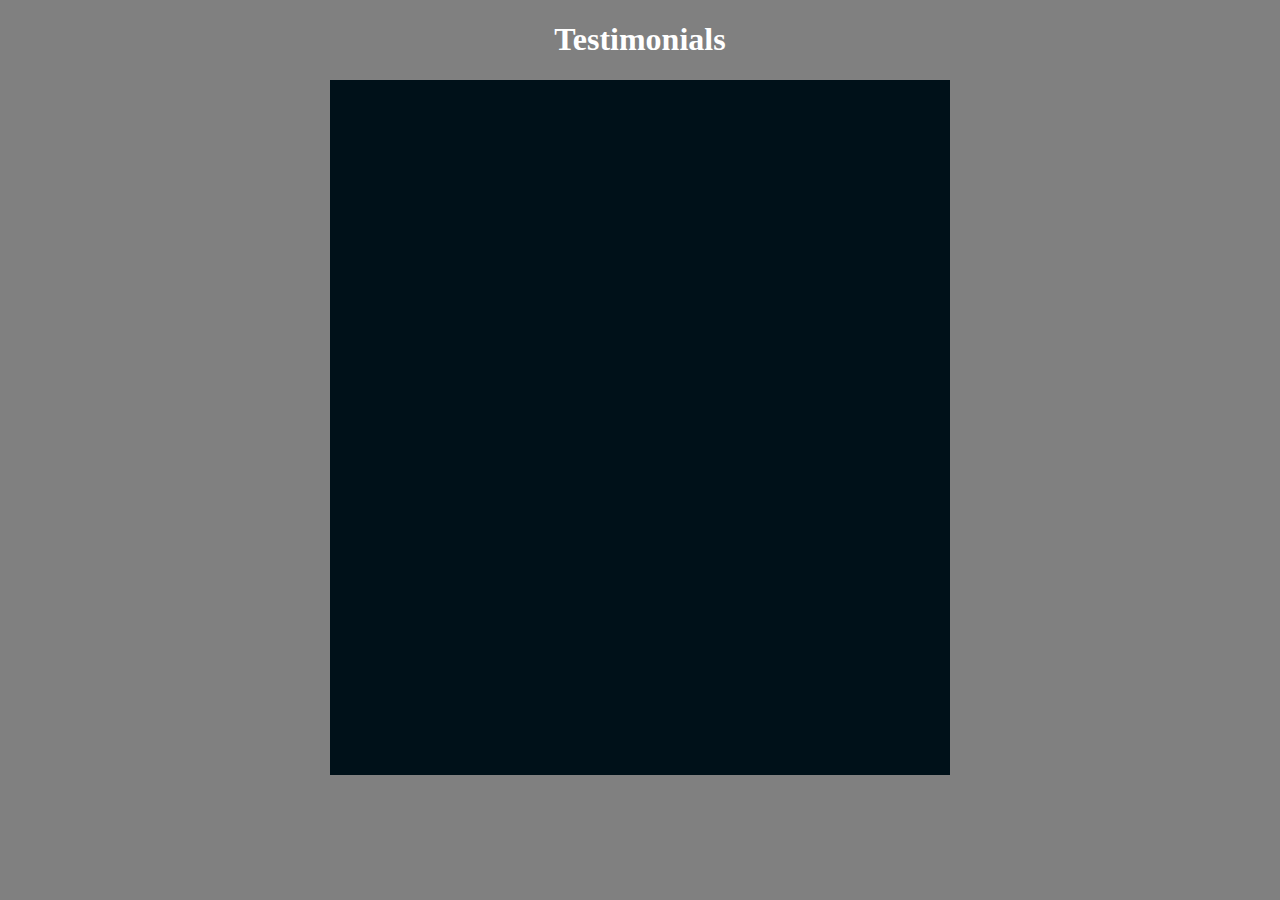
<file: Infinite_scroll/index.html>
<!DOCTYPE html>
<html lang="en">
<head>
    <meta charset="UTF-8">
    <meta http-equiv="X-UA-Compatible" content="IE=edge">
    <meta name="viewport" content="width=device-width, initial-scale=1.0">
    <link rel="stylesheet" href="styles.css">
    <title>Infinite Scroll</title>
</head>
<body>
    <h1>Testimonials</h1>
    <div id="testimonial-container"></div>
</body>
<script src="script.js"></script>

</html>
</file>
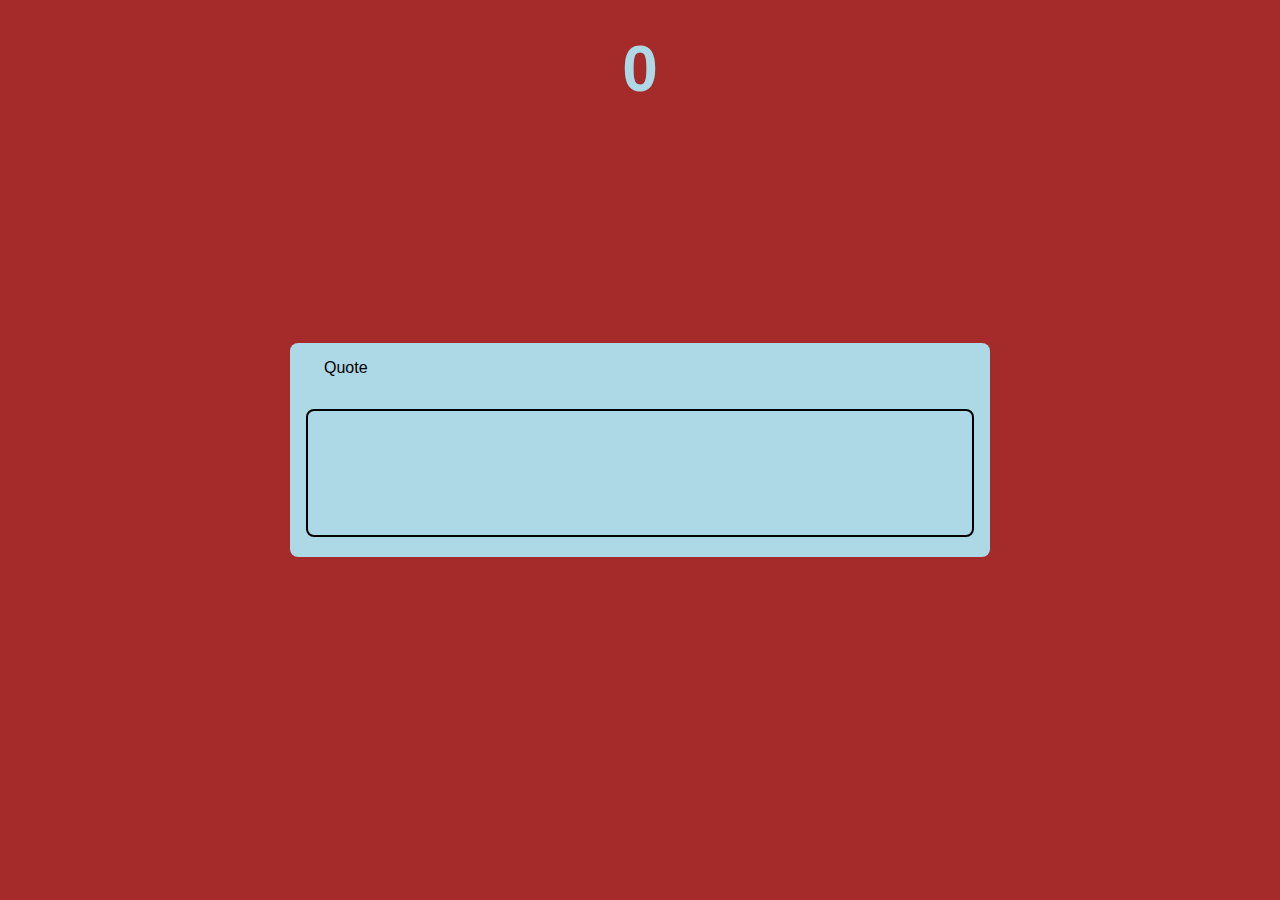
<file: Typing_Speed/index.html>
<!DOCTYPE html>
<html lang="en">
<head>
    <meta charset="UTF-8">
    <meta http-equiv="X-UA-Compatible" content="IE=edge">
    <meta name="viewport" content="width=device-width, initial-scale=1.0">
    <link rel="stylesheet" href="styles.css">
    <script src="script.js" defer></script>
    <title>Typing_Speed</title>
</head>
<body>
    <div class="timer" id="timer">0</div>
    <div class="container">
        <div class="quote-display" id="quoteDisplay">Quote</div>
        <textarea id="quoteInput" class="quote-input" autofocus></textarea>
    </div>
</body>
</html>
</file>
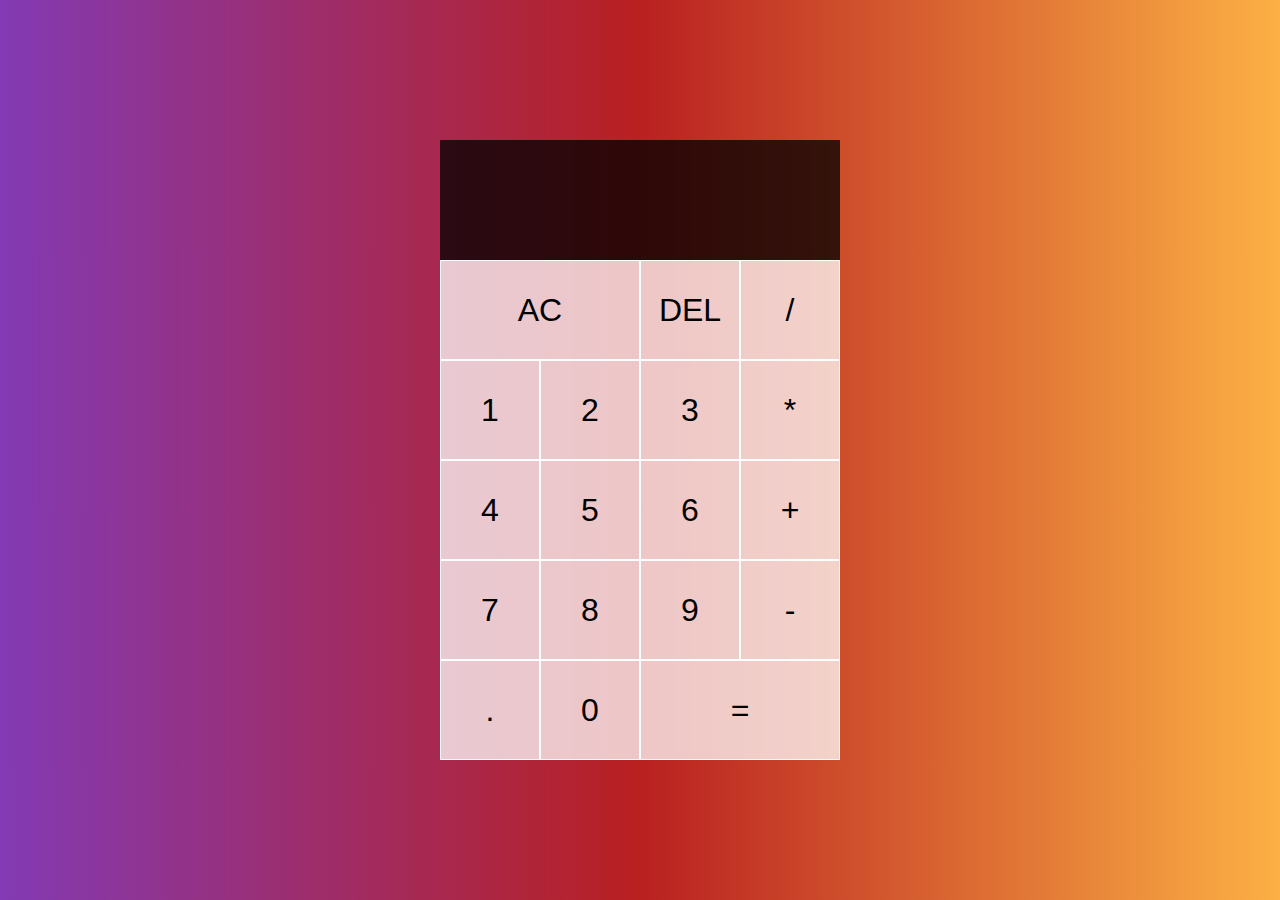
<file: Calculator/calculator.html>
<!DOCTYPE html>
<html lang="en">
<head>
    <meta charset="UTF-8">
    <meta http-equiv="X-UA-Compatible" content="IE=edge">
    <meta name="viewport" content="width=device-width, initial-scale=1.0">
    <link rel="stylesheet" href="calculator.css">
    <script src="calculator.js" defer></script>
    <title>Calculator</title>
</head>
<body>

    <div class="calculator-grid">
        <div class="output">
            <div data-previous-operand class="previous-operand"></div>
            <div data-current-operand class="current-operand"></div>
        </div>
        <button adata-all-clear class="span-two">AC</button>
        <button data-delete>DEL</button>
        <button data-operation>/</button>
        <button data-number>1</button>
        <button data-number>2</button>
        <button data-number>3</button>
        <button data-operation>*</button>
        <button data-number>4</button>
        <button data-number>5</button>
        <button data-number>6</button>
        <button data-operation>+</button>
        <button data-number>7</button>
        <button data-number>8</button>
        <button data-number>9</button>
        <button data-operation>-</button>
        <button data-number>.</button>
        <button data-number>0</button>
        <button data-equals class="span-two">=</button>

    </div>
    
</body>
</html>
</file>
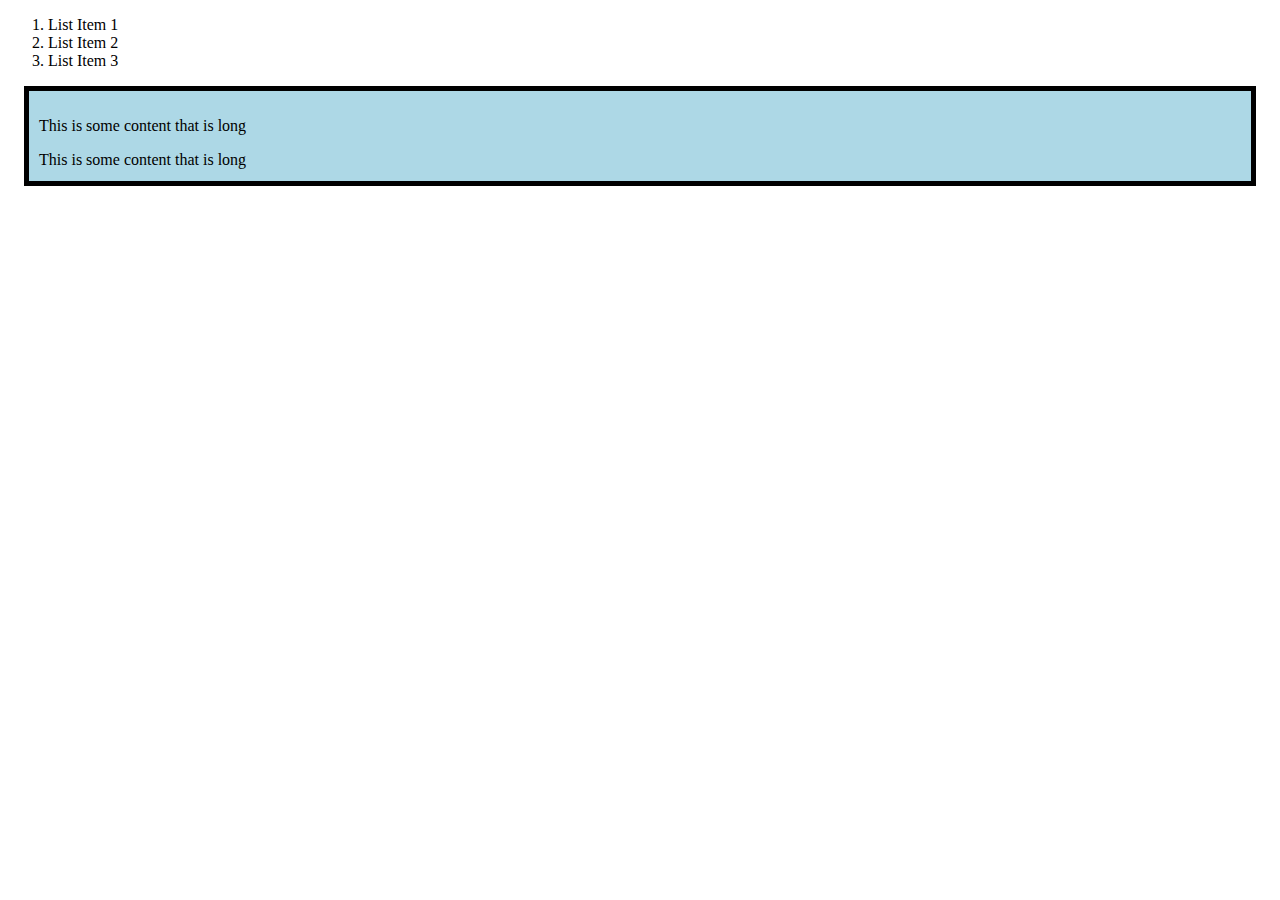
<file: Dom_manipulation/dom.html>
<!DOCTYPE html>
<html lang="en">
<head>
    <meta charset="UTF-8">
    <meta http-equiv="X-UA-Compatible" content="IE=edge">
    <meta name="viewport" content="width=device-width, initial-scale=1.0">
    <title>DOM MANIPULATION</title>
    <link rel="stylesheet" href="dom.css">
    <script src="dom.js" defer></script>
</head>
<body>
    <ol>
        <li>List Item 1</li>
        <li id="second-li">List Item 2</li>
        <li>List Item 3</li>
    </ol>

    <div id="scrollable">
        <p>This is some content that is long</p>
        <p>This is some content that is long</p>
        <p>This is some content that is long</p>
        <p>This is some content that is long</p>
        <p>This is some content that is long</p>
        <p>This is some content that is long</p>
        <p>This is some content that is long</p>
        <p>This is some content that is long</p>
    </div>
</body>
</html>
</file>
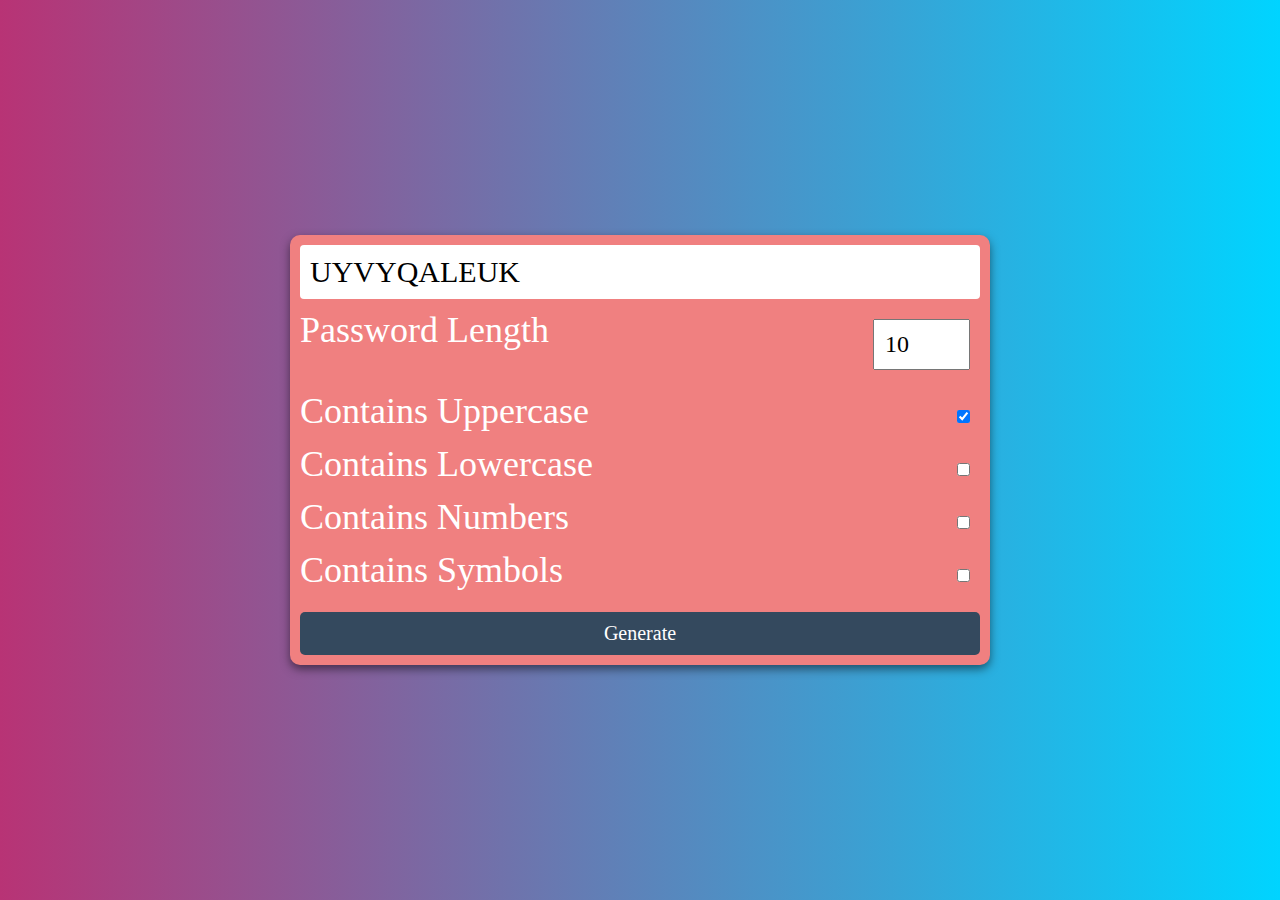
<file: Password_Generator/generate.html>
<!DOCTYPE html>
<html lang="en">
<head>
    <meta charset="UTF-8">
    <meta http-equiv="X-UA-Compatible" content="IE=edge">
    <meta name="viewport" content="width=device-width, initial-scale=1.0">
    <link rel="stylesheet" href="generate.css">
    <script src="generate.js" defer></script>
    <title>Password Generator</title>
</head>
<body>
   <div class="main">
    <div class="box">
        <span id="pass-box">Testing</span>
        <div class="row">
            <div class="left">Password Length</div>
            <div id="right">
                <input type="number" id="total-char" max="30" min="2" value="10"/>
            </div>
        </div>
        <div class="row">
            <label for="upper-case">
                <div class="left">Contains Uppercase</div>
            </label>

            <div class="right">
                <input type="checkbox" id="upper-case" checked/>
            </div>
        </div>

        <div class="row">
            <label for="lower-case">
                <div class="left">Contains Lowercase</div>
            </label>
            <div class="right">
                <input type="checkbox" id="lower-case">
            </div>
        </div>
        <div class="row">
            <label for="numbers">
                <div class="left">
                Contains Numbers
                </div>
            </label>
            <div class="right">
                <input type="checkbox" name="" id="numbers" />
            </div>
        </div>
        <div class="row">
            <label for="symbols">
                <div class="left">
                Contains Symbols
                </div>
            </label>
            <div class="right">
                <input type="checkbox" name="" id="symbols" />
            </div>
        </div>
        <div class="row">
            <button id="btn">
                Generate
            </button>
        </div>
    </div>
   </div>
</body>
</html>
</file>
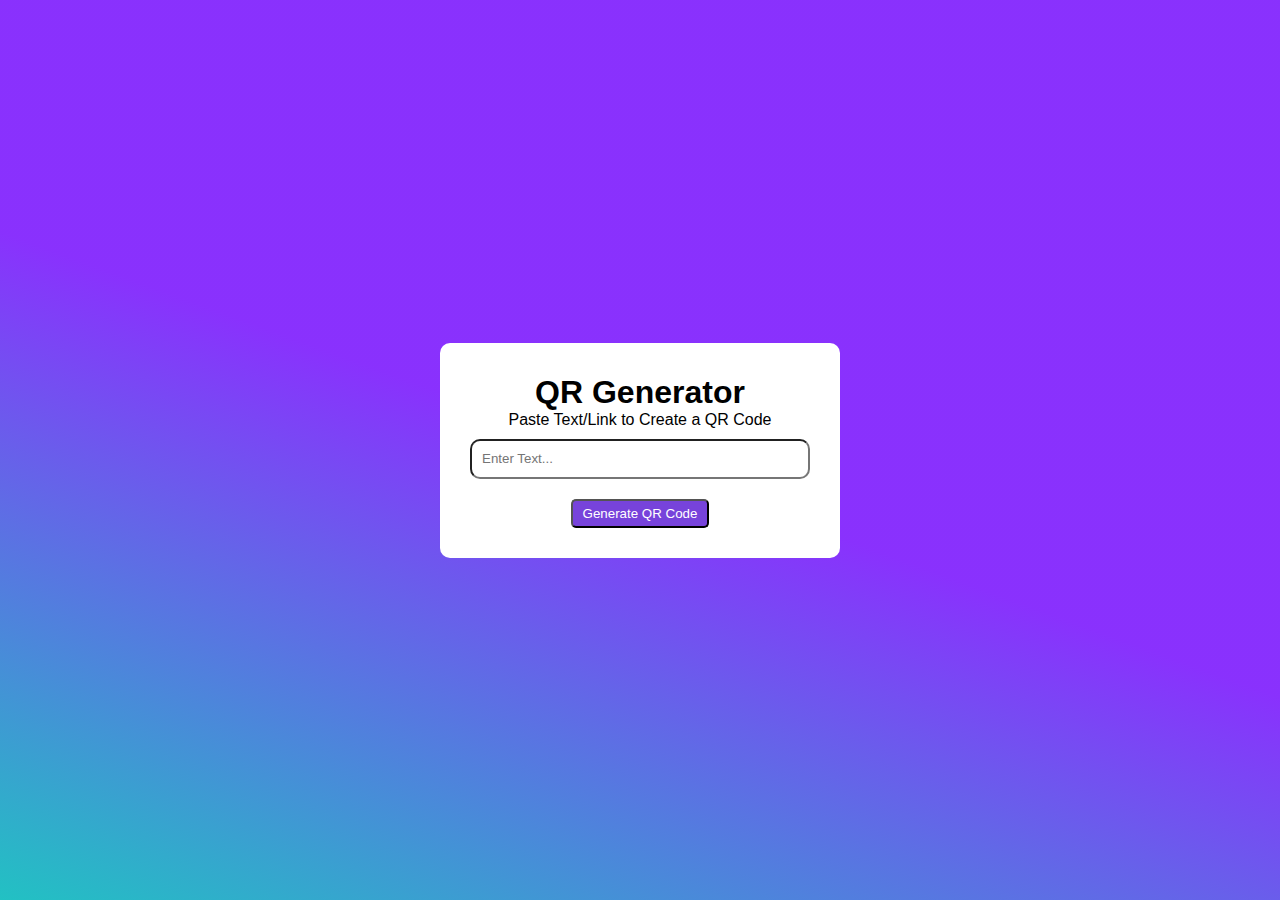
<file: QR Code Generator/qr.html>
<!DOCTYPE html>
<html lang="en">
<head>
    <meta charset="UTF-8">
    <meta http-equiv="X-UA-Compatible" content="IE=edge">
    <meta name="viewport" content="width=device-width, initial-scale=1.0">
    <link rel="stylesheet" href="qr.css">
    <title>QR Code Generator</title>
</head>
<body>
    <div class="container">
        <div class="box">
            <section class="upper">
                <h1>QR Generator</h1>
                <p>Paste Text/Link to Create a QR Code</p>
            </section>
            <form id="qrForm">
                <input type="text" name="qrText" placeholder="Enter Text..."/>
                <button type="submit">Generate QR Code</button>
            </form>

            <section class="qr-container">
                <img src="./qr.webp" alt="">
            </section>
        </div>
    </div>
</body>

<script src="qr.js"></script>
</html>
</file>
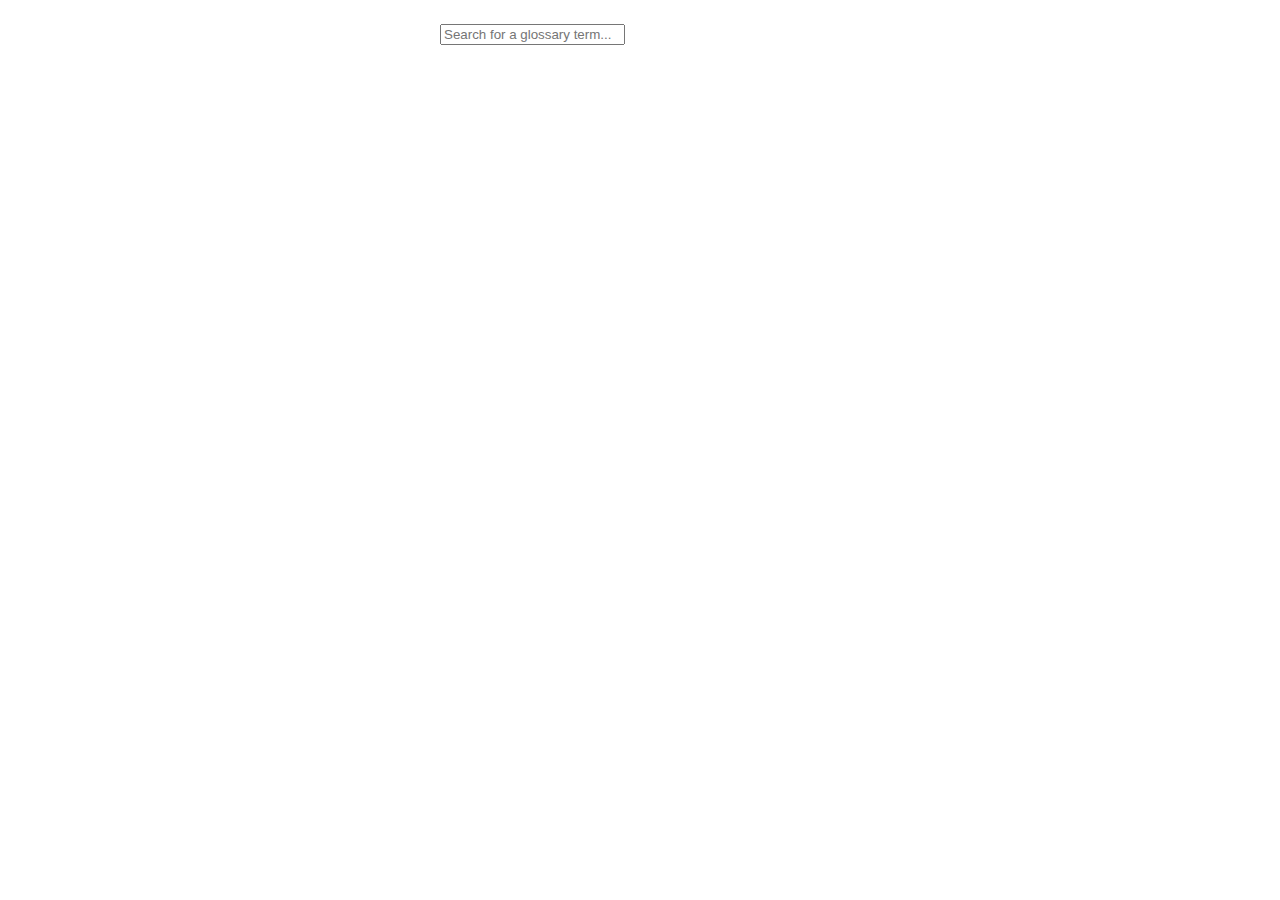
<file: Typeahead/typeahead.html>
<!DOCTYPE html>
<html lang="en">
<head>
    <meta charset="UTF-8">
    <meta http-equiv="X-UA-Compatible" content="IE=edge">
    <meta name="viewport" content="width=device-width, initial-scale=1.0">
    <link rel="stylesheet" href="typeahead.css">

    <title>TypeAhead</title>
</head>
<body>
    <div id="wrapper">
        <input type="text" id="typeahad" placeholder="Search for a glossary term..." 
        autocomplete="off"/>

        <ul id="suggestions-list"></ul>
    </div>

</body>
<script src="typeahad.js"></script>

</html>
</file>
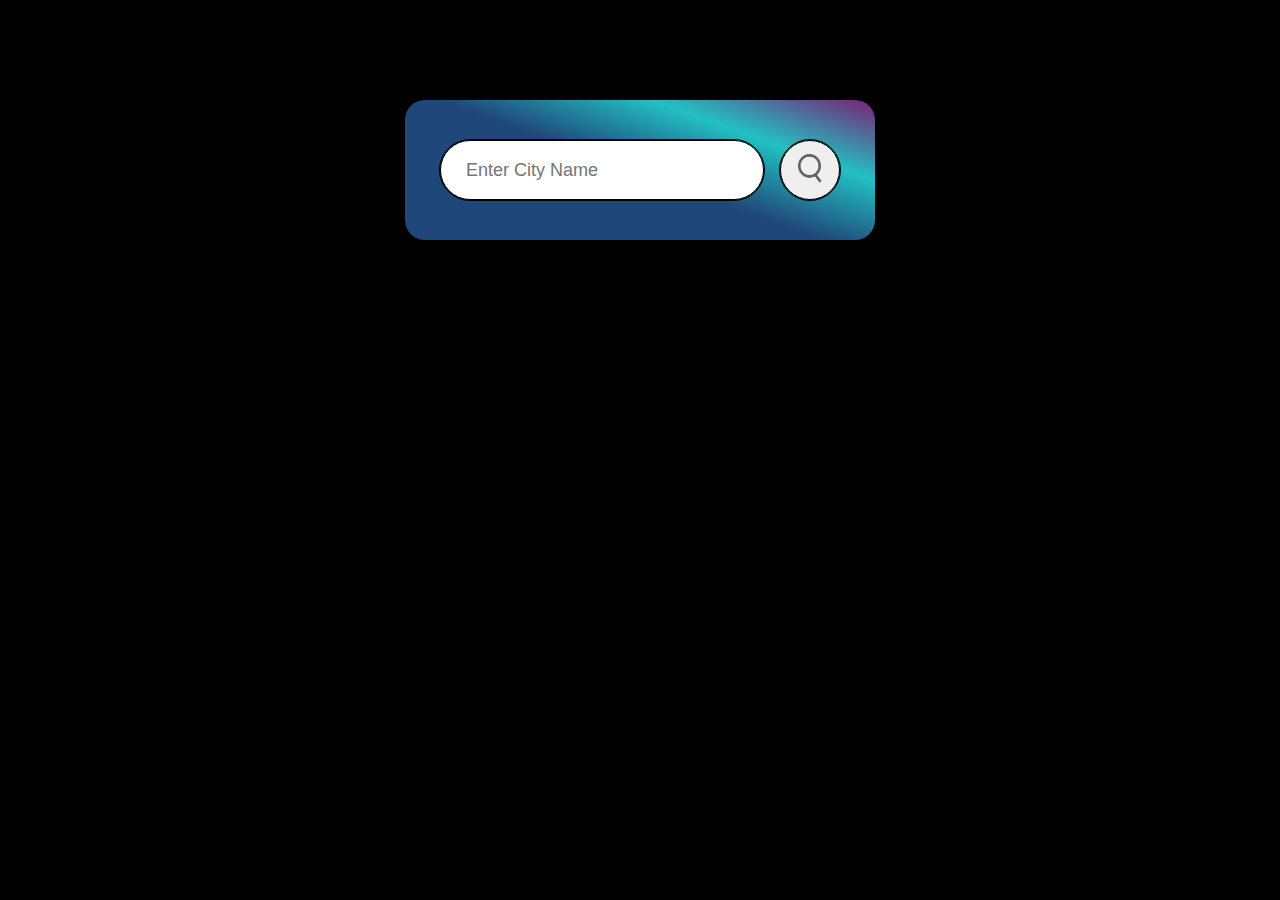
<file: Weather/weather.html>
<!DOCTYPE html>
<html lang="en">
<head>
    <meta charset="UTF-8">
    <meta http-equiv="X-UA-Compatible" content="IE=edge">
    <meta name="viewport" content="width=device-width, initial-scale=1.0">
    <link rel="stylesheet" href="weather.css">
    <script src="weather.js" defer></script>
    <title>Weather</title>
</head>
<body>
    <div class="card">
        <div class="search">
            <input type="text" placeholder="Enter City Name" spellcheck="false">
            <button><img src="icons/search.png" alt=""></button>
        </div>
        <div class="error">
            <p>Invalid City Name</p>
        </div>
        <div class="weather">
            <img src="icons/rain.png"  class="weather-icon" alt="">
            <h1 class="temp"> C</h1>
            <h2 class="city">Chicago</h2>
            <div class="details">
                <div class="col">
                    <img src="icons/humidity.png" alt="">
                    <div>
                        <p class="humidity">50%</p>
                        <p>Humidity</p>
                    </div>
                </div>
                <div class="col">
                    <img src="icons/wind.png" alt="">
                    <div>
                        <p class="wind">10 km/h</p>
                        <p>Wind Speed</p>
                    </div>
                </div>
            </div>
        </div>
    </div>
</body>
</html>
</file>
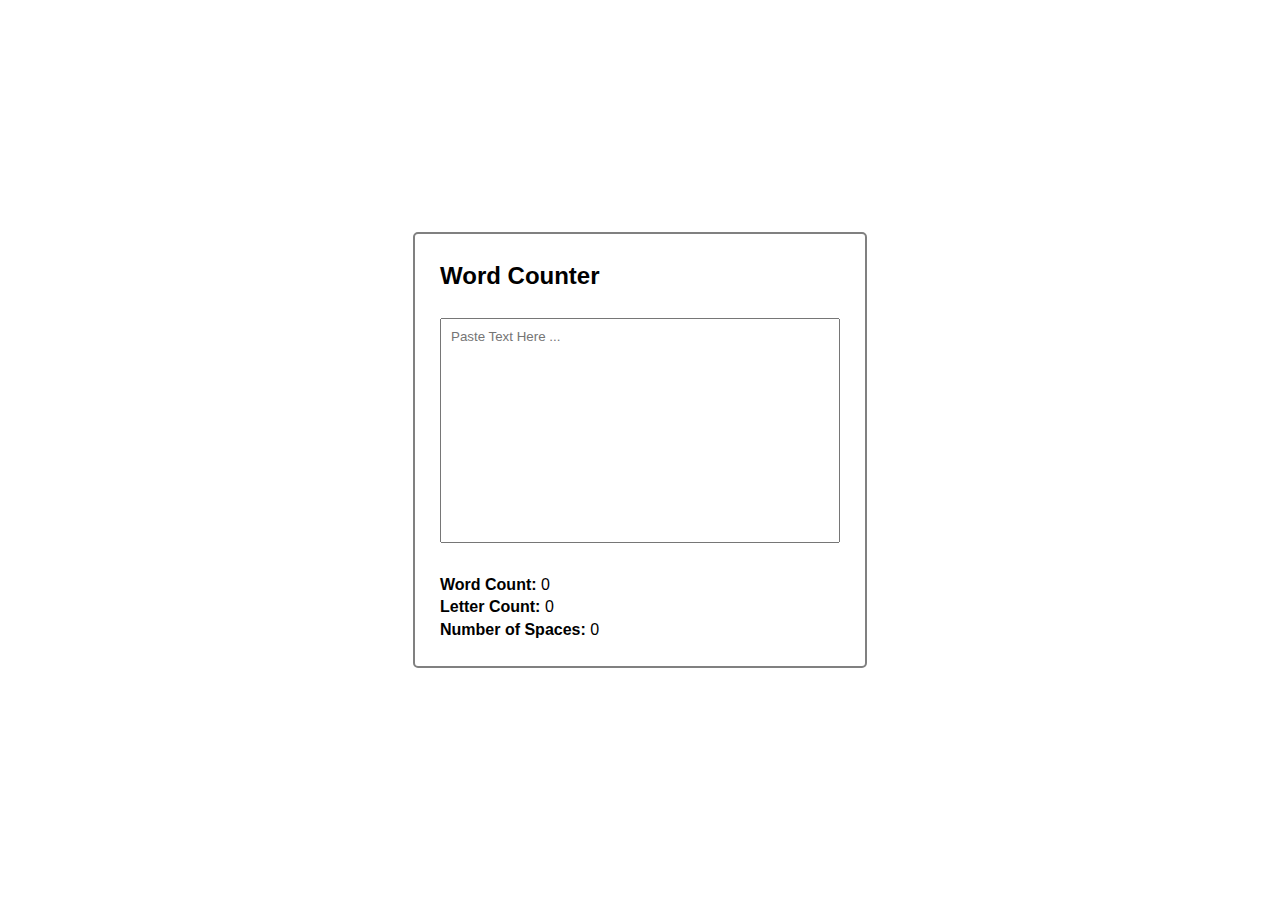
<file: Word Counter/word.html>
<!DOCTYPE html>
<html lang="en">
<head>
    <meta charset="UTF-8">
    <meta http-equiv="X-UA-Compatible" content="IE=edge">
    <meta name="viewport" content="width=device-width, initial-scale=1.0">
    <link rel="stylesheet" href="word.css">
    <script src="word.js"></script>
    <title>Word Counter</title>
</head>
<body>
    <div class="big">
    <div class="container">
        <h2 class="title">Word Counter</h2>
        <textarea class="text-input" placeholder="Paste Text Here ... "></textarea>
        <div>
            <strong>Word Count: </strong>
            <span class="word-count">0</span>
        </div>
        <div>
            <strong>Letter Count: </strong>
            <span class="letter-count">0</span>
        </div>
        <div>
            <strong>Number of Spaces: </strong>
            <span class="space-count">0</span>
        </div>
    </div>
</div>
</body>
</html>
</file>
<file: Infinite_scroll/styles.css>
body{
    background-color: grey;
    color: white;
}

h1{
    text-align: center;
}

#testimonial-container{
    width: 75ch;
    height: 75vh;
    overflow-y: scroll;
    padding: 10px;
    margin: auto;
    background-color: #001119;
}

.testimonial{
    font-size: 18px;
    margin: 16px;
    padding: 10px;
    border-top: 4px solid #11967e;
    border-radius: 8px;
    background-color: #00557f;
}
</file>
<file: Typing_Speed/styles.css>
*{
    box-sizing: border-box;
}

body{
    display: flex;
    justify-content: center;
    align-items: center;
    min-height: 100vh;
    margin: 0;
    background-color:brown;
     
}

body, .quote-input{
    font-family:Arial, Helvetica, sans-serif;
}

.container{
    background-color: rgb(173, 216, 230);
    padding: 1rem;
    border-radius: 0.5rem;
    width: 700px;
    max-width: 90%;
}

.timer{
    position:absolute;
    top:2rem;
    font-size: 4rem;
    color: lightblue;
    font-weight: bold;
}

.quote-display{
    margin-bottom: 2rem;
    margin-left: calc(1rem + 2px);
    margin-right: calc(1rem + 2px);

}

.quote-input{
    background-color: transparent;
    border: 2px solid rgb(19, 136, 175); 
    outline: none;
    width: 100%;
    height: 8rem;
    margin: auto;
    resize: none;
    font-size: 1rem;
    padding: .5rem 1rem;
    border-radius: 0.5rem;
}

.quote-input:focus{
    border-color: black;
}

.correct{
    color: green;
}

.incorrect{
    color:red;
    text-decoration: underline;
}
</file>
<file: Calculator/calculator.css>
*,*::before,*::after{
    box-sizing: border-box;
    font-family: Verdana, Geneva, Tahoma, sans-serif;
    font-weight: normal;
}

body{
    padding: 0;
    margin: 0;
    background: rgb(131,58,180);
    background: linear-gradient(90deg, rgba(131,58,180,1) 0%, rgba(185,32,32,1) 50%, rgba(252,176,69,1) 100%);
}

.calculator-grid{
    display: grid;
    justify-content: center;
    align-content: center;
    min-height: 100vh;
    grid-template-columns: repeat(4,100px);
    grid-template-rows: minmax(120px,auto) repeat(5,100px);
}

.calculator-grid  > button{
    cursor: pointer;
    font-size: 2rem;
    border: 1px solid white;
    outline: none;
    background-color: rgba(255,255,255,.75);
}

.calculator-grid > button:hover{
    background-color: rgba(255, 255, 255, 0.9);
}

.output{
    grid-column:  1 / -1;
    background-color: rgba(0, 0, 0, .75);
    display: flex;
    flex-direction: column;
    align-items: flex-end;
    justify-content: space-around;
    padding: 10px;
    word-wrap: break-word;
    word-break: break-all;
}

.output .previous-operand{
    color: rgba(255,255,255,.75);

}

.output .current-operand{
    color: white;
    font-size: 2.5rem;

}


.span-two{
    grid-column: span 2;
}
</file>
<file: Dom_manipulation/dom.css>
.blue{
    color: blue;
}
.big{
    font-size: 2em;
}
#scrollable{
    position: relative;
    background-color: lightblue;
    height: 70px;
    padding: 10px;
    border: 5px solid black;
    margin: 1em;
    overflow: auto;
}
</file>
<file: Password_Generator/generate.css>
*{
    margin: 0;
    padding: 0;
    font-size: 1.5rem;
    box-sizing: border-box;
    font-family:'Times New Roman', Times, serif
}

#total-char,#upper-case,#lower-case,#numbers,#symbols{
 
    font-size: 1rem;
    margin: 10px;
    padding: 10px;
}
.main{
    background: rgb(2,0,36);
    background: linear-gradient(90deg, rgba(2,0,36,1) 0%, rgba(184,51,117,1) 0%, rgba(0,212,255,1) 100%);
    min-height: 100vh;
    display: flex;
    align-items: center;
    justify-content: center;

}

input:focus-visible{
    outline: 0;
}

.box{
    min-width: 700px;
    width: 700px;
    padding: 10px;
    box-shadow: 0 4px 10px rgb(0 0 0 /50%);
    border-radius: 2px;
    margin: 10px;
    background-color: lightcoral;
    border-radius: 10px;

}

#pass-box{
    width: 100%;
    display: block;
    background-color: white;
    font-size: 30px;
    padding: 10px;
    border-radius: 4px;
}

label{
    user-select: none;
}

.row{
    width: 100%;
    margin-top: 10px;
    display: flex;
    color: white;
    font-size: 20px;
    justify-content: space-between;
}

#btn{
    width: 100%;
    font-size: 20px;
    outline: 0;
    border: 0;
    padding: 10px;
    color: white;
    margin-top: 10px;
    border-radius: 5px;
    background-color: #34495e;
}

#btn:hover{
    cursor: pointer;
    background-color: white;
    color: black;
}
</file>
<file: QR Code Generator/qr.css>
:root{
    --primary:#860A35;
    --primary-dark: #7743DB
}

*{
    margin: 0;
    padding: 0;
    box-sizing: border-box;
    font-family: 'Lucida Sans', 'Lucida Sans Regular', 'Lucida Grande', 'Lucida Sans Unicode', Geneva, Verdana, sans-serif;

}

body{
    background: rgb(34,193,195);
    background: linear-gradient(20deg, rgba(34,193,195,1) 0%, rgba(135,45,253,0.9808298319327731) 49%);
}

.container{
    display: grid;
    place-items: center;
    height: 100vh;
    
}

.box{
    width: 400px;
    background-color: white;
    border-radius: 10px;
    padding: 30px;

}

.upper{
    display: flex;
    flex-direction: column;
    justify-content: center;
    align-items: center;
}

form{
    display: flex;
    flex-direction: column;
    align-items: center;
    margin-top: 10px;
    gap:20px;
}

h1{
    font-weight: bold;
    line-height: 38px;
    font-size: 32px;
}

form input{
    width: 100%;
    height: 40px;
    padding: 5px 10px;
    border-radius: 10px;
}

button{
    padding: 5px 10px;
    background-color: var(--primary-dark);
    border-radius: 5px;
    color: white;
}

button:hover{
    background-color: white;
    color: black;
    transition: cubic-bezier(0.075, 0.82, 0.165, 1);
    cursor: pointer;
    border: 2px solid var(--primary-dark);
}

form input:focus-visible{
    border:2px solid var(--primary-dark);
    outline:2px solid var(--primary-dark)
}

.qr-container img{
    height: 150px;
}

.qr-container{
    margin-top: 10px;
    border: 2px solid var(--primary-dark);
    display: flex;
    justify-content: center;
    display: none;
}

.qr-container.show{
    display: flex;
}
</file>
<file: Typeahead/typeahead.css>
*{
    box-sizing: border-box;
}

#wrapper{
    width: 400px;
    margin: 24px auto;
}

#typeahead{
    width: 100%;
    border-radius: 8px;
    padding: 10px;
    border: 2px solid #828080;
    outline: none;
    font-size: 18px;
}

#suggestions-list{
    width:100%;
    padding: 0;
    border-radius: 8px;
    box-shadow: 0 5px 10px #4a494933;
    list-style-type: none;
    overflow: auto;
    max-height: 200px;   
}

li{
    padding: 12px;
    font-size: 18px;
    cursor: pointer;
}

li:first-child{
    border-top-left-radius: 8px;
    border-top-right-radius: 8px;
}

li:last-child{
    border-bottom-left-radius: 8px;
    border-bottom-right-radius: 8px;
}

li:not(.selected,:hover):nth-child(even){
    background-color: #e7e7e7;
}

li:not(.selected,:hover):nth-child(odd){
    background-color: white;
}

li:hover,.selected{
    background-color: #7ba5f6;
}
</file>
<file: Weather/weather.css>
*{
    margin: 0;
    padding: 0;
    box-sizing: border-box;
}

body{
    font-family:Arial, Helvetica, sans-serif;
    background: black;
}

.card{
    width: 90%;
    max-width: 470px;
    color: white;
    background: rgb(32,71,121);
    background: linear-gradient(20deg, rgba(32,71,121,1) 49%, rgba(34,193,195,1) 74%, rgba(121,32,115,1) 100%);   margin: 100px auto 0;
    border-radius: 20px;
    padding: 40px 35px;
    text-align: center;
}

.search{
    width: 100%;
    display: flex;
    align-items: center;
    justify-content: space-between;
}

.search input{
    border: 1px solid black;
    outline: 1px solid black;
    color: #555;
    padding: 10px 25px;
    height: 60px;
    border-radius: 30px;
    flex: 1;
    margin-right: 1rem;
    font-size: 18px;
    background-color: white;

}

.search button{
    border: 1px solid black;
    outline: 1px solid black;
    color: #555;
    border-radius: 50%;
    width: 60px;
    height: 60px;
    cursor: pointer;
}

.search button img{
    width: 24px;
    text-align: center;
}

.weather-icon{
    width: 170px;
    margin-top: 30px;
}

.weather h1{
    font-size: 80px;
    font-weight: 500;
}

.weather h2{
    font-size: 45px;
    font-weight: 400;
    margin-top: -10px;
}

.details{
    display: flex;
    align-items: center;
    justify-content: space-between;
    padding: 0 20px;
    margin-top: 50px;

}

.col{
    display: flex;
    align-items: center;
    text-align: left;
}
.humidity{
    margin-bottom: 2px;
    font-size: 20px;
    margin-top: -5px;
}
.wind{
    margin-bottom: 2px;
    font-size: 20px;
    margin-top: -5px;


}
.col img{
    width: 40px;
    margin-right: 10px;
}

.weather{
    display: none;
}

.error{
    text-align: left;
    margin-left: 24px;
    margin-top: 10px;
    font-size: 14px;
    display: none;
}
</file>
<file: Word Counter/word.css>
body{
    margin: 0;
}

.container,.container *{ 
    font-family: sans-serif;
}

.big{
    display: flex;
    align-items: center;
    justify-content: center;
    height: 100vh;
}

.container{
    width: 400px;
    margin: 25px;
    padding: 25px;
    border: 2px solid gray;
    border-radius: 5px;
    line-height: 1.4;

}

.title{
    margin-top: 0;
    margin-bottom: 25px;
}

.text-input{
    width: 100%;
    height: 225px;
    margin-bottom: 25px;
    resize: none;
    padding: 10px;
    box-sizing: border-box;
}
</file>
